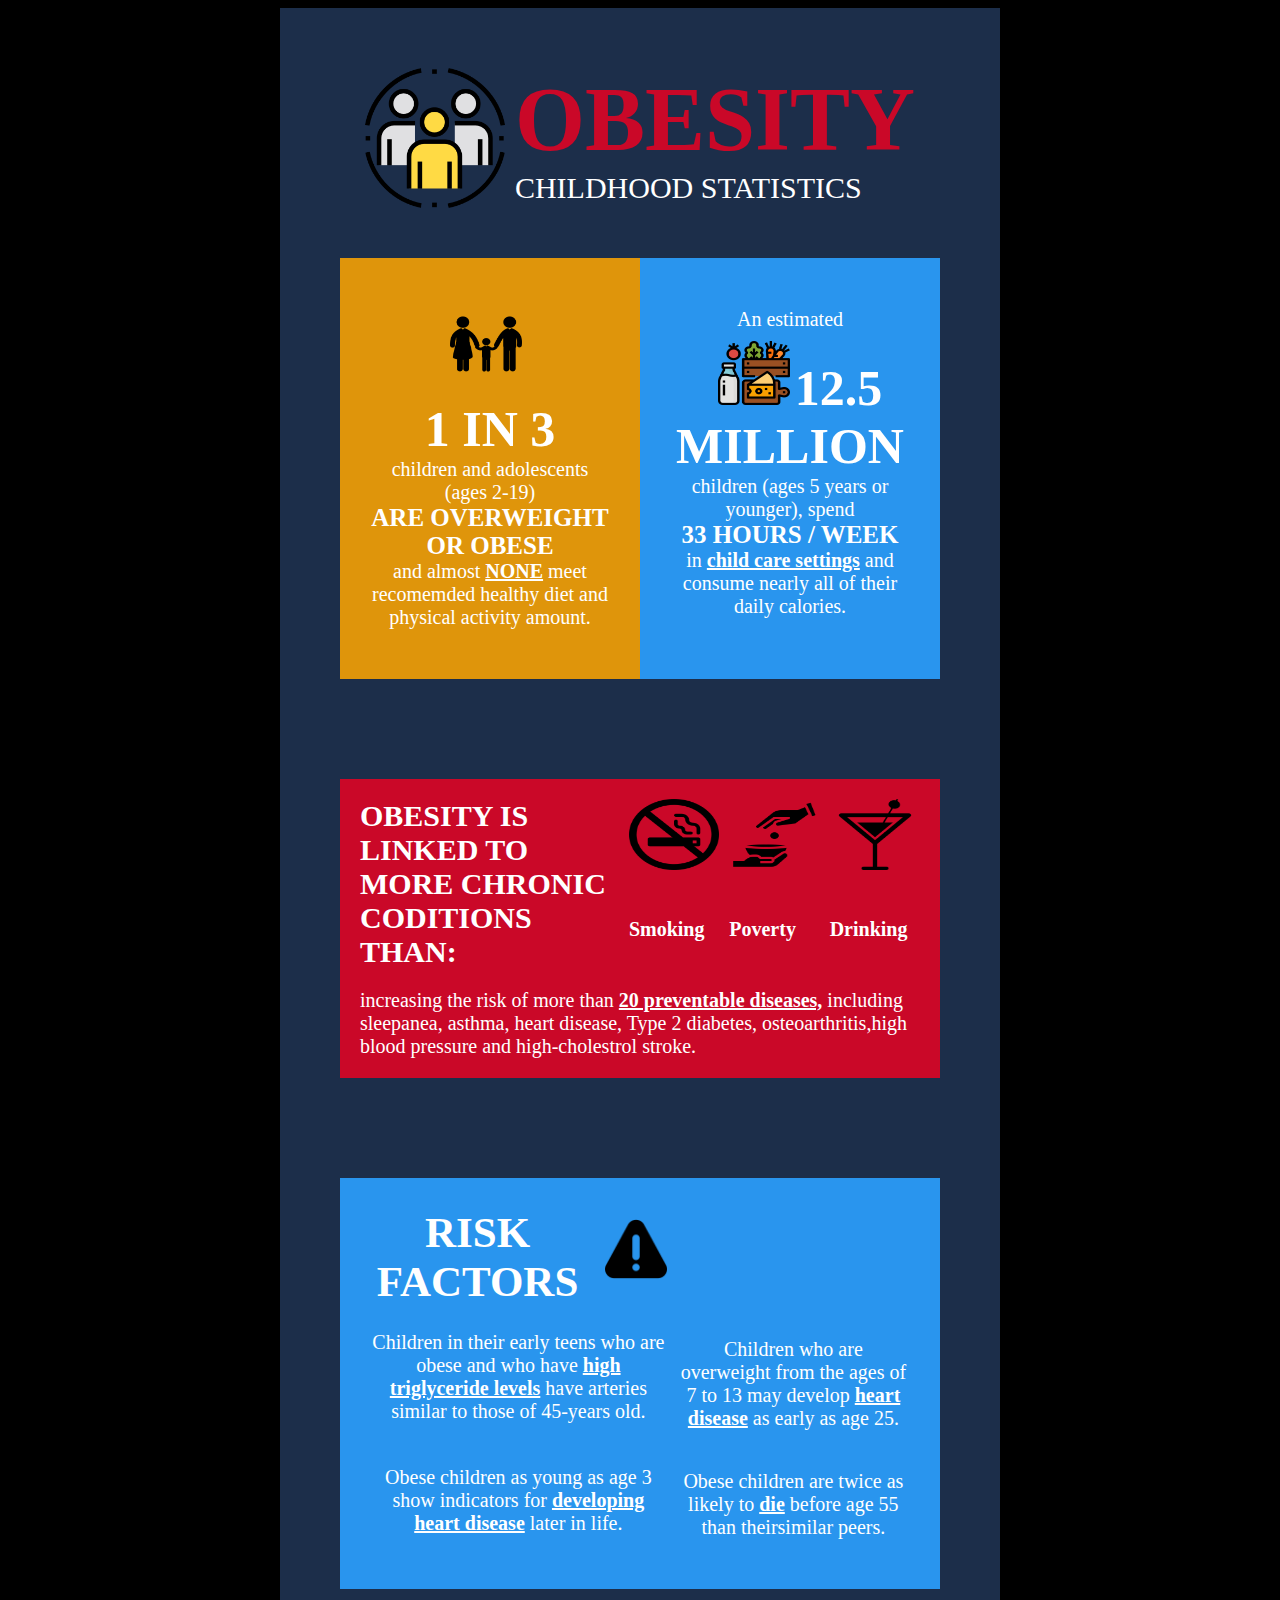
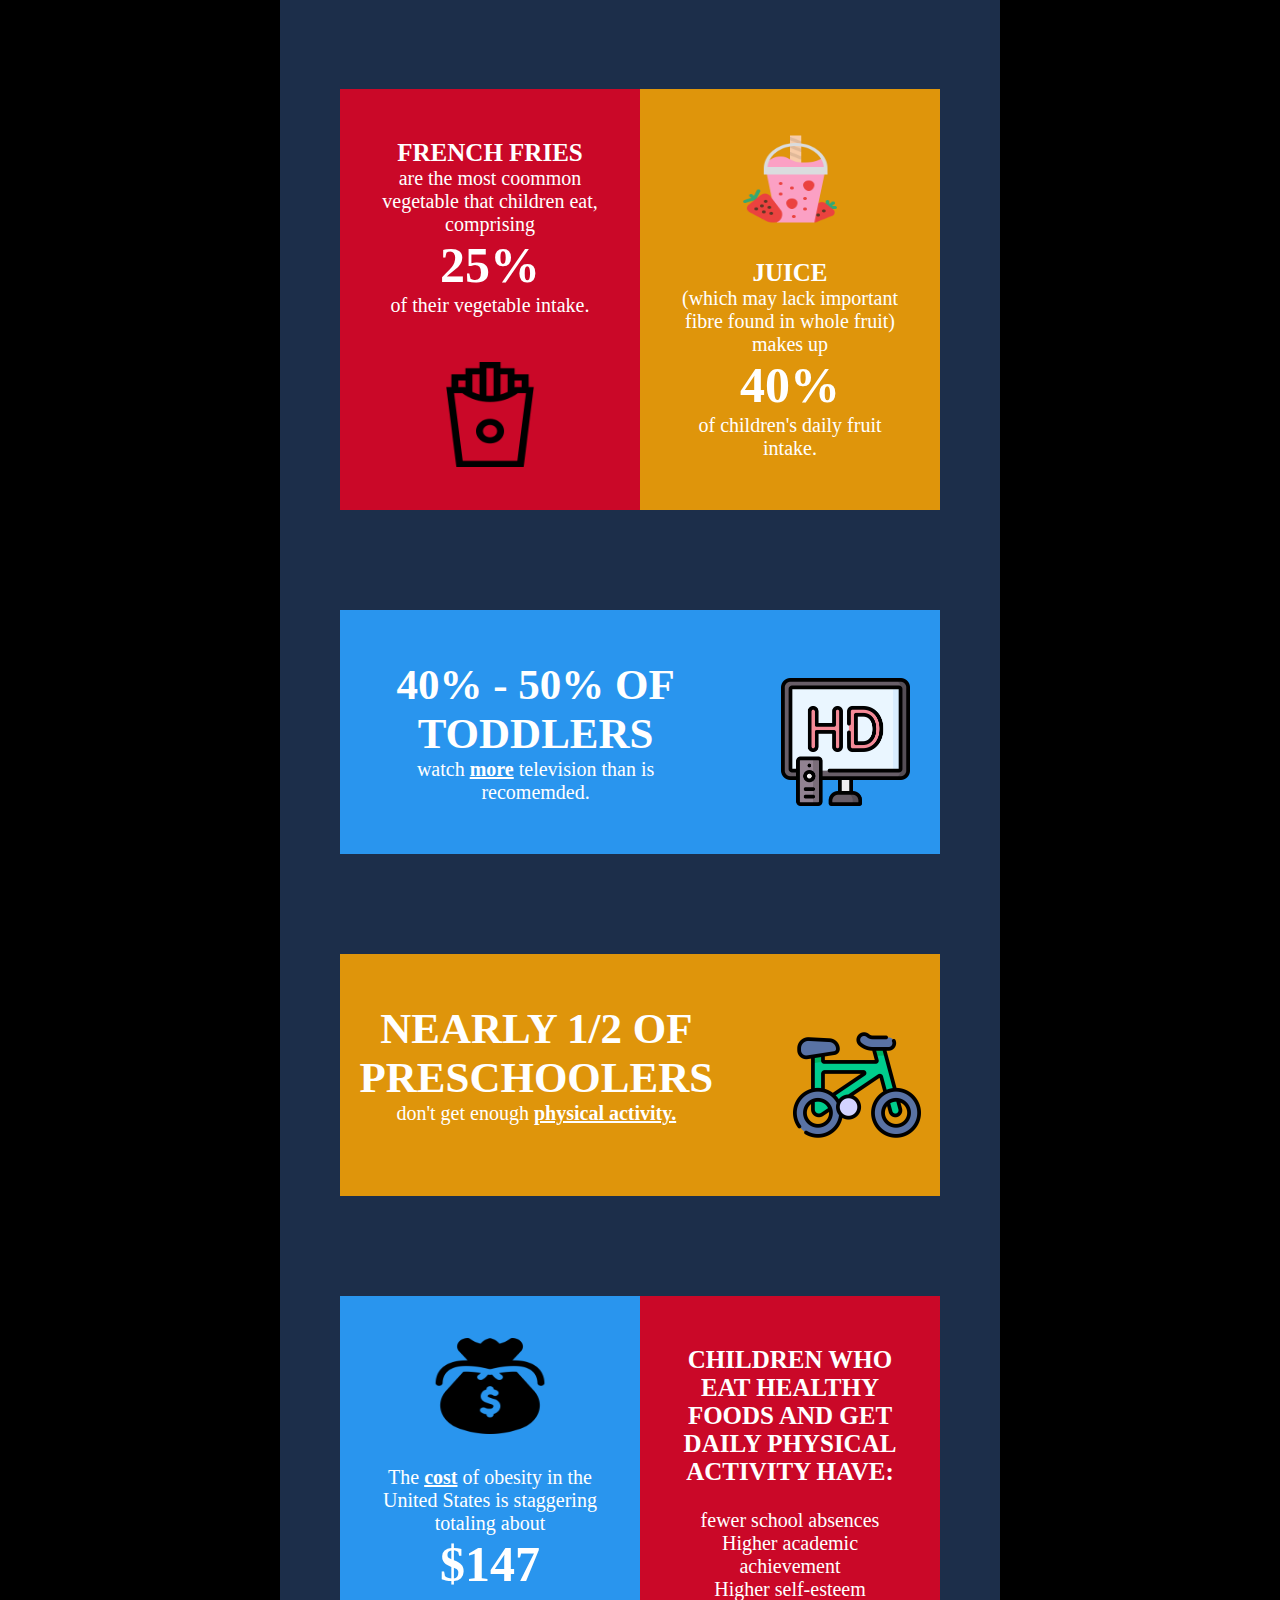
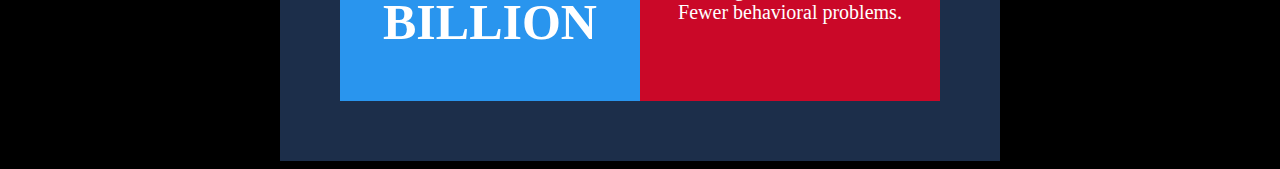
<file: index.html>
<!DOCTYPE html>
<html>

<head>
    <title>
        Food Obesity Survey - By Swarup Mishra
    </title>
    <link rel="stylesheet" href="style.css">
</head>

<body>
    <div class="content">


        <div class="head-flex">
            <img src="target.png" class="img-head">
            <div>
                <b class="label">OBESITY</b>
                <div class="child-stat">CHILDHOOD STATISTICS</div>
            </div>
        </div>


        <div class="child-grid">

            <div class="child-1">
                <div class="child1-orange">
                    <img src="obesity2.png" class="obesity2-img">
                    <p>
                        <b class="child1-text">1 IN 3</b><br>children and adolescents (ages 2-19)<br>
                        <b class="child1-text1">ARE OVERWEIGHT OR OBESE</b><br>and almost
                        <b><u>NONE</u></b> meet recomemded healthy diet and physical activity amount.
                    </p>
                </div>
                <div class="child1-blue">

                    <p>
                        An estimated
                        <br> <img src="obesity3.png" class="obesity3-img">
                        <b class="child1-text">12.5 MILLION</b><br>children (ages 5 years or younger), spend<br>
                        <b class="child1-text1">33 HOURS / WEEK </b><br>in
                        <b><u>child care settings</u></b> and consume nearly all of their daily calories.
                    </p>
                </div>
            </div>

            <div class="child-2">
                <div class="child2-part1">
                    <b class="child1-text3">OBESITY IS LINKED TO MORE CHRONIC CODITIONS THAN:</b>
                    <div class="child-inner">
                        <img src="no-smoking.png" class="obesity4-img">
                        <b>Smoking</b>
                    </div>
                    <div class="child-inner">
                        <img src="poverty.png" class="obesity4-img">
                        <b>Poverty</b>
                    </div>
                    <div class="child-inner">
                        <img src="cocktail.png" class="obesity4-img">
                        <b>Drinking</b>
                    </div>
                </div>
                <div>
                    increasing the risk of more than <b><u>20 preventable diseases,</u></b> including sleepanea, asthma, heart disease, Type 2 diabetes, osteoarthritis,high blood pressure and high-cholestrol stroke.

                </div>
            </div>

            <div class="child-3">
                <div class="child3-grid">
                    <div class="child3-head-flex">
                        <b class="child1-text2">RISK FACTORS</b>
                        <img src="warning.png" class="warning-img">
                    </div>
                    <p>
                        Children in their early teens who are obese and who have
                        <b><u>high triglyceride levels</u></b> have arteries similar to those of 45-years old.
                    </p>
                    <p>
                        Obese children as young as age 3 show indicators for
                        <b><u>developing heart disease</u></b> later in life.
                    </p>
                </div>
                <div class="child3-grid1">
                    <p>
                        Children who are overweight from the ages of 7 to 13 may develop
                        <b><u>heart disease</u></b> as early as age 25.
                    </p>
                    <p>
                        Obese children are twice as likely to
                        <b><u>die</u></b> before age 55 than theirsimilar peers.
                    </p>
                </div>
            </div>

            <div class="child-4">

                <div class="child4-red">
                    <p>
                        <b class="child1-text1">FRENCH FRIES</b><br>are the most coommon vegetable that children eat, comprising<br>
                        <b class="child1-text">25%</b><br>of their vegetable intake.
                    </p>
                    <img src="french-fries.png" class="obesity-fries-img">
                </div>
                <div class="child1-orange">
                    <img src="smoothie.png" class="obesity-fries-img">
                    <p>
                        <b class="child1-text1">JUICE</b><br>(which may lack important fibre found in whole fruit) makes up<br>
                        <b class="child1-text">40%</b><br> of children's daily fruit intake.
                    </p>
                </div>
            </div>

            <div class="child-5">
                <p>
                    <b class="child1-text2">40% - 50% OF TODDLERS</b><br>watch
                    <b><u>more</u></b> television than is recomemded.
                </p>
                <img src="hd.png" class="obesity2-img">
            </div>

            <div class="child-6">
                <p>
                    <b class="child1-text2">NEARLY 1/2 OF PRESCHOOLERS</b><br>don't get enough
                    <b><u>physical activity.</u></b>
                </p>
                <img src="cycling (1).png" class="obesity2-img">
            </div>

            <div class="child-7">

                <div class="child1-blue">
                    <img src="money-bag.png" class="obesity-fries-img">

                    <p>
                        The <b><u>cost</u></b> of obesity in the United States is staggering totaling about<br>
                        <b class="child1-text">$147 BILLION</b>
                    </p>

                </div>
                <div class="child4-red">
                    <p>
                        <b class="child1-text1">CHILDREN WHO EAT HEALTHY FOODS AND GET DAILY PHYSICAL ACTIVITY HAVE:</b><br>
                        <br>fewer school absences<br> Higher academic achievement<br> Higher self-esteem <br>Fewer behavioral problems.
                    </p>
                </div>
            </div>
        </div>

    </div>
</body>

</html>
</file>
<file: style.css>
body {
     background: black;
 }
 
 .content {
     max-width: 700px;
     margin: auto;
     background: #1c2e4a;
     padding: 10px;
 }
 
 .label {
     text-align: center;
     font-size: 90px;
     color: #ca0828;
     ;
 }
 
 .child-stat {
     text-align: left;
     color: white;
     font-size: 30px;
 }
 
 .img-head {
     width: 20%;
     height: 20%;
 }
 
 .head-flex {
     display: flex;
     margin-top: 50px;
     flex-direction: row;
     column-gap: 10px;
     justify-content: center;
 }
 
 .child-grid {
     display: grid;
 }
 
 .child-1 {
     display: flex;
     flex-direction: row;
     column-gap: 0px;
     margin: 50px;
     justify-content: center;
 }
 
 .child-2 {
     background: #ca0828;
     display: grid;
     margin: 50px;
     padding: 20px;
     row-gap: 20px;
     font-size: 20px;
     color: white;
 }
 
 .child-inner {
     display: grid;
 }
 
 .child2-part1 {
     display: flex;
     flex-direction: row;
     column-gap: 10px;
 }
 
 .child-3 {
     display: flex;
     flex-direction: row;
     column-gap: 10px;
     margin: 50px;
     justify-content: center;
     background: #2995ee;
     padding: 30px;
     font-size: 20px;
     text-align: center;
     color: white;
 }
 
 .child3-grid {
     display: grid;
 }
 
 .child3-grid1 {
     display: grid;
     padding-top: 110px;
 }
 
 .child3-head-flex {
     display: flex;
     flex-direction: row;
     column-gap: 0px;
 }
 
 .child-4 {
     display: flex;
     flex-direction: row;
     column-gap: 0px;
     margin: 50px;
 }
 
 .child-5 {
     display: flex;
     flex-direction: row;
     column-gap: 0px;
     margin: 50px;
     justify-content: center;
     background: #2995ee;
     padding: 30px;
     font-size: 20px;
     text-align: center;
     color: white;
 }
 
 .child-6 {
     display: flex;
     flex-direction: row;
     column-gap: 0px;
     margin: 50px;
     justify-content: center;
     background: #df950b;
     padding: 30px;
     font-size: 20px;
     text-align: center;
     color: white;
 }
 
 .child-7 {
     display: flex;
     flex-direction: row;
     column-gap: 0px;
     margin: 50px;
     justify-content: center;
 }
 
 .child1-orange {
     background: #df950b;
     display: grid;
     padding: 30px;
     font-size: 20px;
     width: 100%;
     text-align: center;
     color: white;
 }
 
 .child4-red {
     background: #ca0828;
     display: grid;
     padding: 30px;
     width: 100%;
     font-size: 20px;
     text-align: center;
     color: white;
 }
 
 .child1-blue {
     background: #2995ee;
     display: grid;
     color: white;
     padding: 30px;
     width: 100%;
     font-size: 20px;
     text-align: center;
 }
 
 .obesity2-img {
     width: 30%;
     height: 70%;
     margin-top: 20px;
     align-self: center;
     margin-left: 80px;
 }
 
 .obesity3-img {
     width: 30%;
     height: 20%;
     margin-top: 10px;
     margin-left: 20px;
 }
 
 .warning-img {
     width: 30%;
     height: 60%;
     margin-top: 10px;
     margin-left: 20px;
 }
 
 .obesity-fries-img {
     width: 50%;
     height: 80%;
     align-self: center;
     margin-left: 60px;
 }
 
 .child1-text {
     font-size: 50px;
 }
 
 .child1-text1 {
     font-size: 25px;
 }
 
 .child1-text2 {
     font-size: 43px;
 }
 
 .child1-text3 {
     font-size: 30px;
 }
 
 .obesity4-img {
     width: 100%;
     height: 60%;
 }
</file>
